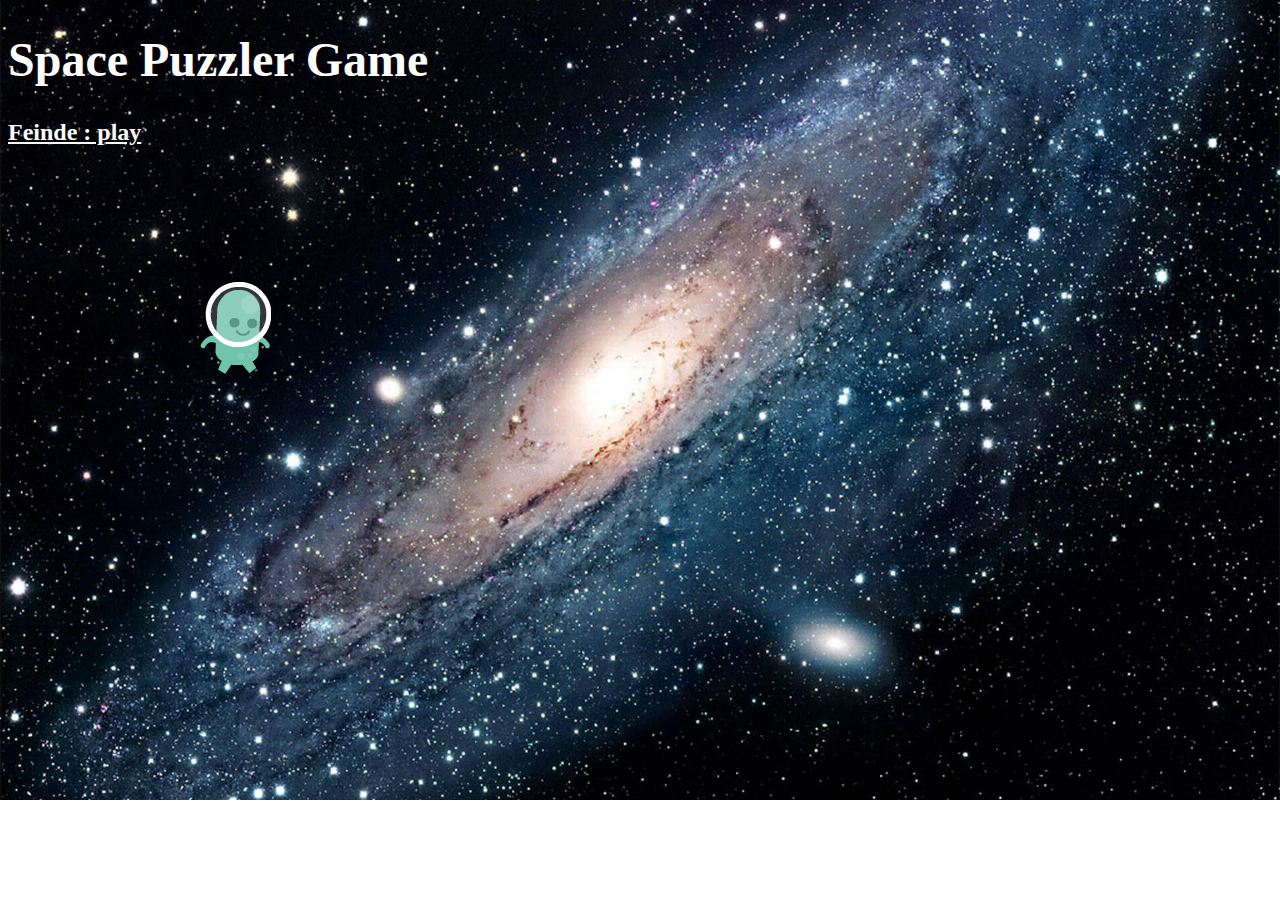
<file: SpacePuzzler3/WebContent/index.html>
<!DOCTYPE HTML>
<html lang="de">
<head>
<meta charset="UTF-8">
<meta name="viewport"
	content="width=device-width, user-scalable=0, minimum-scale=1.0, maximum-scale=1.0" />
<title>Space Puzzler Game</title>

<style>
.background {
	background: url(images/space.jpg) no-repeat;
	background-size: 100% auto;
}

h1 {
	color: white;
	font-size: 3em;
}

h2,a {
	color: white;
}

.spacePuzzler {
	position: fixed;
	top: 280px;
	left: 200px;
}
</style>

</head>
<body class="background">

	<h1>Space Puzzler Game</h1>

	<h2>
		<a href="game.html">Feinde : play</a>
	</h2>

	<p>&nbsp;</p>
	<p>&nbsp;</p>
	<p>&nbsp;</p>
	<p>&nbsp;</p>
	<p>&nbsp;</p>
	<p>&nbsp;</p>

	<img class="spacePuzzler" alt="Space Puzzler" src="images/spacePuzzler.png" />

</body>
</html>
</file>
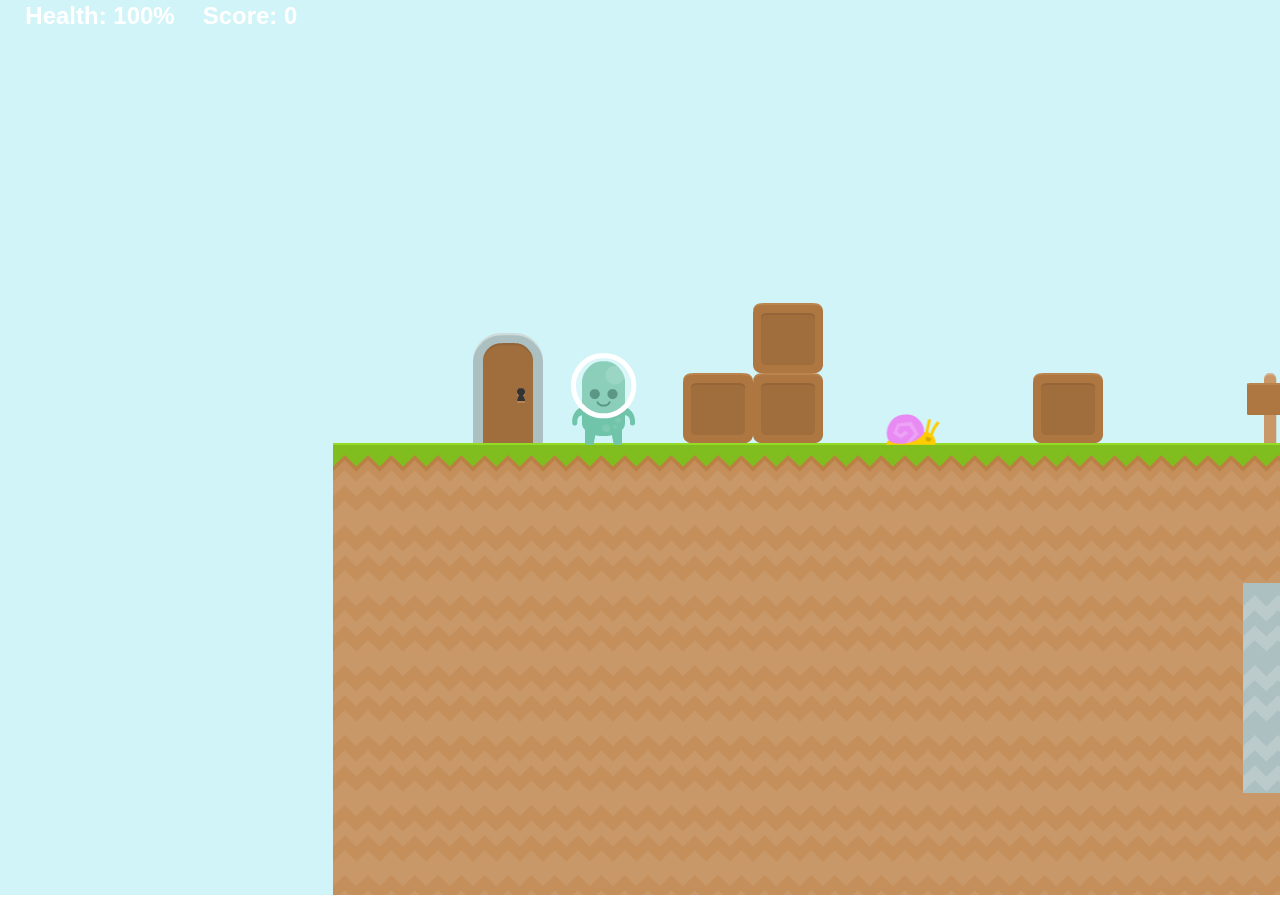
<file: SpacePuzzler3/WebContent/game.html>
<!DOCTYPE HTML>
<html lang="de">
<head>
<meta charset="UTF-8">
<meta name="viewport" content="width=device-width, user-scalable=0, minimum-scale=1.0, maximum-scale=1.0"/>
<title>Space Puzzler Game</title>
<script src='lib/quintus.js'></script>
<script src='lib/quintus_sprites.js'></script>
<script src='lib/quintus_scenes.js'></script>
<script src='lib/quintus_input.js'></script>
<script src='lib/quintus_anim.js'></script>
<script src='lib/quintus_2d.js'></script>
<script src='lib/quintus_touch.js'></script>
<script src='lib/quintus_ui.js'></script>
<script src='lib/quintus_tmx.js'></script>
<script src='lib/quintus_audio.js'></script>

<script src='game.js'></script>
<link rel="stylesheet" href="assets/style.css" />

</head>
<body style="background-color: white;">
	
	<!--  progress bar -->
	<div id='loading'>
		<div id='loading_container'>
			Loading...
			<div id='loading_progress'></div>
		</div>
	</div>
	
</body>
</html>
</file>
<file: SpacePuzzler3/WebContent/assets/style.css>
body {
	padding: 0px;
	margin: 0px;
}

body #loading {
	margin: 50px auto;
	max-width: 1024px;
	position: fixed;
	width: 100%;
	height: 100%;
	text-align: center;
}

body #loading #loading_container {
	position: relative;
	margin: 0 auto;
	width: 50%;
	height: 40px;
	background: #aaccff;
	-moz-border-radius: 25px;
	-webkit-border-radius: 25px;
	border-radius: 25px;
	padding: 10px;
	-webkit-box-shadow: inset 0 -1px 1px rgba(255, 255, 255, 0.3);
	-moz-box-shadow: inset 0 -1px 1px rgba(255, 255, 255, 0.3);
	box-shadow: inset 0 -1px 1px rgba(255, 255, 255, 0.3);
}

body #loading #loading_container #loading_progress {
	display: block;
	height: 100%;
	width: 0;
	color: white;
	-webkit-border-top-right-radius: 8px;
	-webkit-border-bottom-right-radius: 8px;
	-moz-border-radius-topright: 8px;
	-moz-border-radius-bottomright: 8px;
	border-top-right-radius: 8px;
	border-bottom-right-radius: 8px;
	-webkit-border-top-left-radius: 20px;
	-webkit-border-bottom-left-radius: 20px;
	-moz-border-radius-topleft: 20px;
	-moz-border-radius-bottomleft: 20px;
	border-top-left-radius: 20px;
	border-bottom-left-radius: 20px;
	background-color: #2bc253;
	background-image: -webkit-gradient(linear, left bottom, left top, color-stop(0, #2bc253),
		color-stop(1, #54f054));
	background-image: -webkit-linear-gradient(center bottom, #2bc253 37%, #54f054 69%);
	background-image: -moz-linear-gradient(center bottom, #2bc253 37%, #54f054 69%);
	background-image: -ms-linear-gradient(center bottom, #2bc253 37%, #54f054 69%);
	background-image: -o-linear-gradient(center bottom, #2bc253 37%, #54f054 69%);
	-webkit-box-shadow: inset 0 2px 9px rgba(255, 255, 255, 0.3), inset 0
		-2px 6px rgba(0, 0, 0, 0.4);
	-moz-box-shadow: inset 0 2px 9px rgba(255, 255, 255, 0.3), inset 0 -2px
		6px rgba(0, 0, 0, 0.4);
	position: relative;
	overflow: hidden;
}

body #loading #loading_container #loading_progress span {
	position: absolute;
	left: 0;
	height: 100%;
	width: 100%;
	top: 25%;
	display: block;
	font-family: sans-serif;
}
</file>
